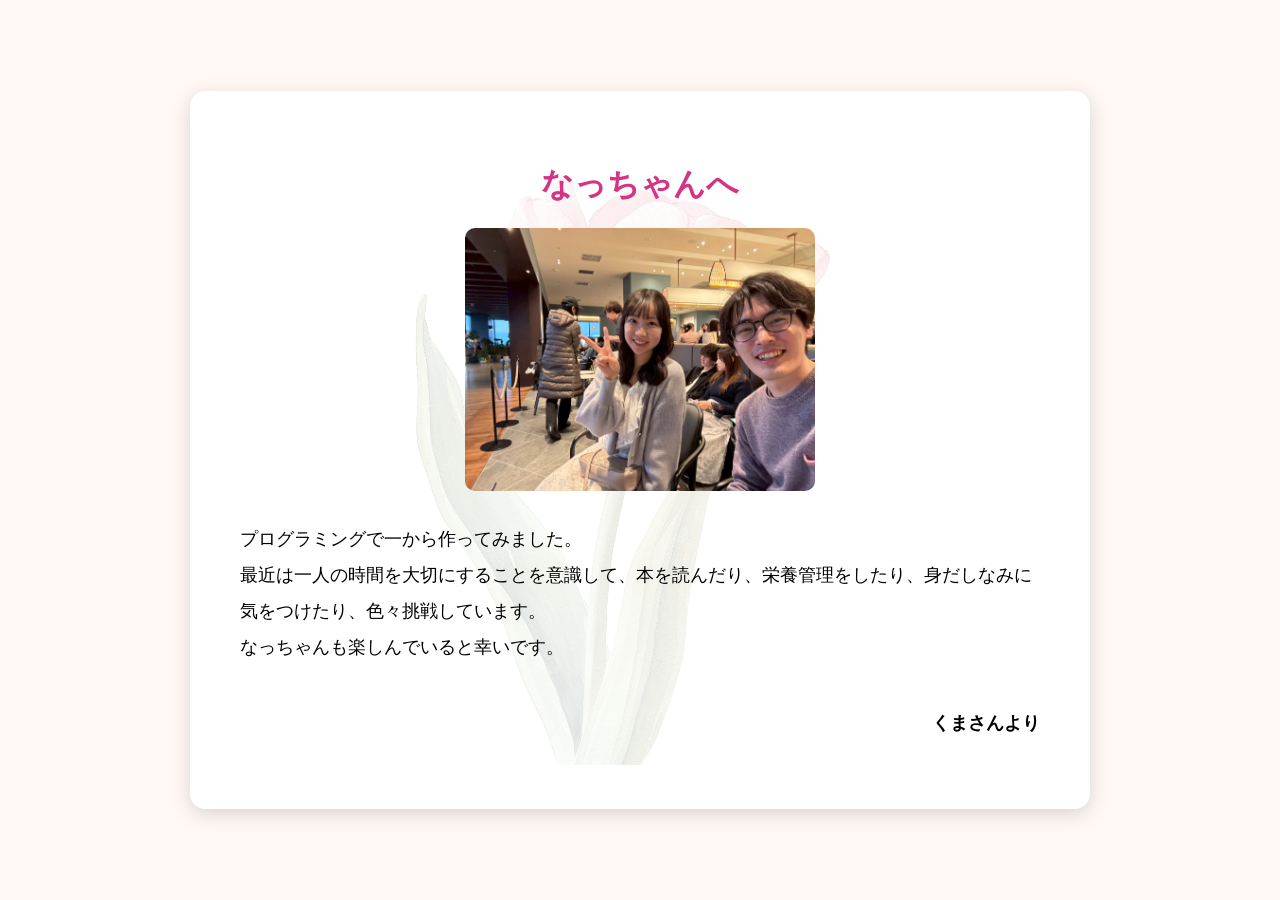
<file: index.html>
<!DOCTYPE html>
<html lang="ja">
<head>
<meta charset="UTF-8">
<meta name="viewport" content="width=device-width, initial-scale=1.0">
<title>なっちゃんへ</title>
<link rel="stylesheet" href="style.css">
</head>

<body>

<div class="letter">

    <h1>なっちゃんへ</h1>

    <img src="photo.jpg" alt="写真">

    <div class="message">

        <p>
            プログラミングで一から作ってみました。<br>

            最近は一人の時間を大切にすることを意識して、本を読んだり、栄養管理をしたり、身だしなみに気をつけたり、色々挑戦しています。<br>

            なっちゃんも楽しんでいると幸いです。
        </p>

        <p class="sign">
            くまさんより
        </p>

    </div>

</div>

</body>
</html>
</file>
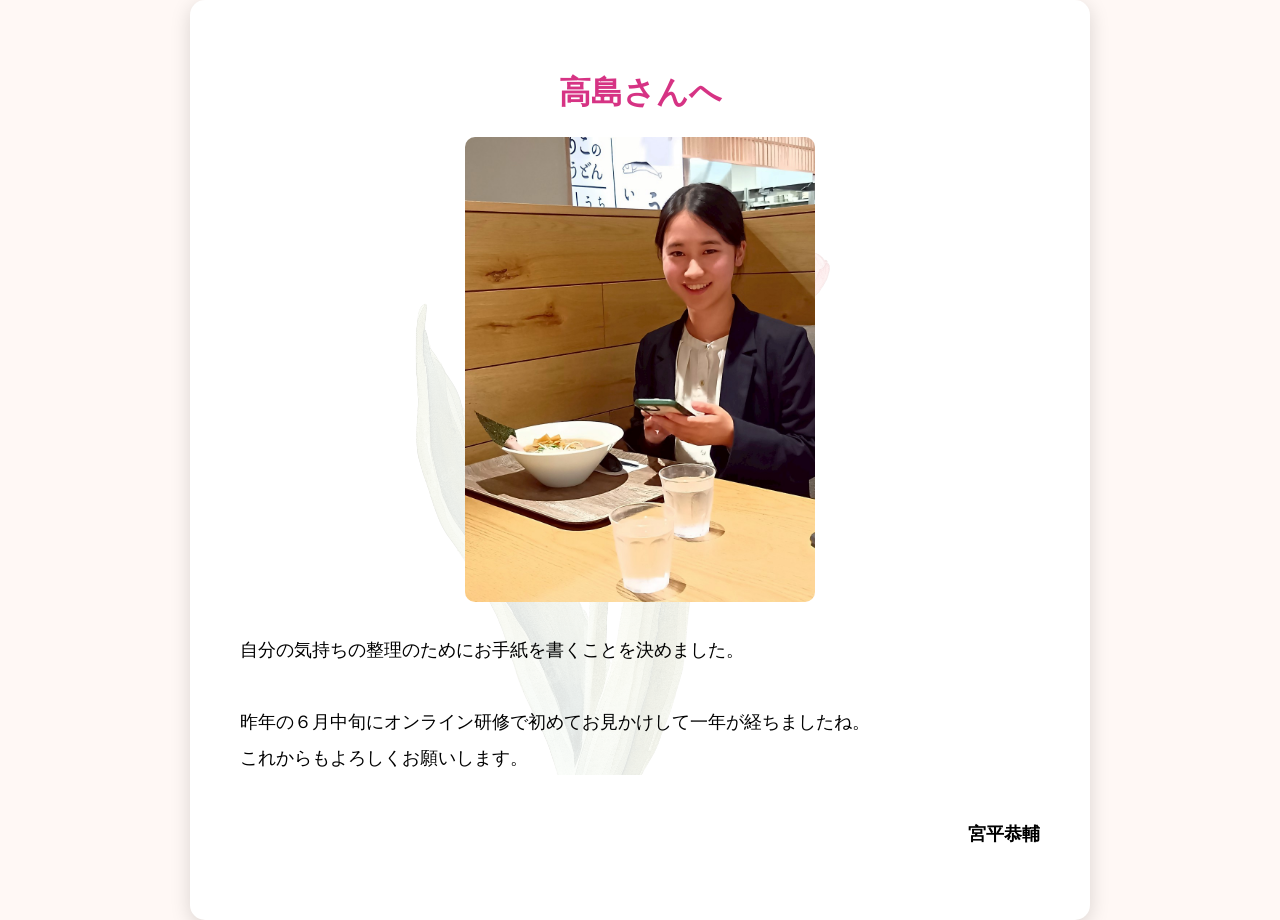
<file: takashima.html>
<!DOCTYPE html>
<html lang="ja">
<head>
<meta charset="UTF-8">
<meta name="viewport" content="width=device-width, initial-scale=1.0">
<title>高島さんへ</title>
<link rel="stylesheet" href="style.css">
</head>

<body>

<div class="letter">

    <h1>高島さんへ</h1>

    <img src="takashima.jpg" alt="写真">

    <div class="message">

        <p>
            自分の気持ちの整理のためにお手紙を書くことを決めました。<br><br>
            昨年の６月中旬にオンライン研修で初めてお見かけして一年が経ちましたね。<br>

            これからもよろしくお願いします。
        </p>

        <p class="sign">
            宮平恭輔
        </p>

    </div>

</div>

</body>
</html>
</file>
<file: style.css>
body{
    margin:0;
    min-height:100vh;

    display:flex;
    justify-content:center;
    align-items:center;

    background:#fff8f5;
    font-family:sans-serif;
}

.letter{
    width:800px;
    max-width:90%;

    background:white;

    padding:50px;

    border-radius:15px;

    box-shadow:0 5px 20px rgba(0,0,0,0.15);

    position:relative;
    overflow:hidden;
}

.letter::before{
    content:"";

    position:absolute;
    inset:0;

    background-image:url("tulip.png");
    background-repeat:no-repeat;
    background-position:center;
    background-size:70%;

    opacity:0.12;

    z-index:0;
}

.letter *{
    position:relative;
    z-index:1;
}

h1{
    text-align:center;
    color:#d63384;
}

img{
    display:block;
    margin:auto;

    width:350px;
    max-width:100%;

    border-radius:10px;
}

.message{
    margin-top:30px;
    line-height:2;
    font-size:18px;
}

.sign{
    text-align:right;
    margin-top:40px;
    font-weight:bold;
}
</file>
